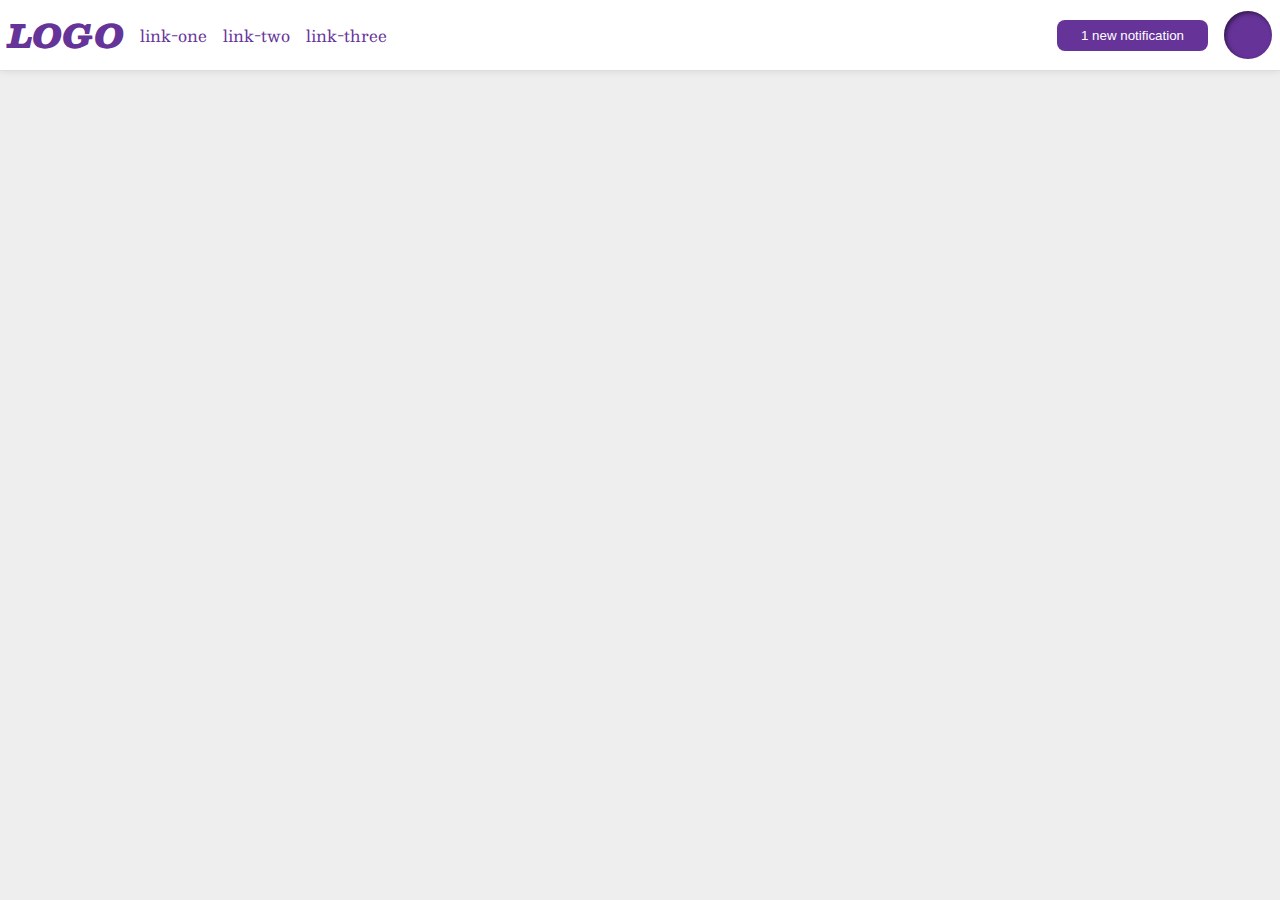
<file: flex/03-flex-header-2/index.html>
<!DOCTYPE html>
<html lang="en">
  <head>
    <meta charset="UTF-8">
    <meta http-equiv="X-UA-Compatible" content="IE=edge">
    <meta name="viewport" content="width=device-width, initial-scale=1.0">
    <title>Flex Header 2</title>
    <link rel="stylesheet" href="style.css">
  </head>
  <body>
    <div class="header">
      <div class="left">
        <div class="logo">
          LOGO
        </div>
        <ul class="links">
          <li><a href="google.com">link-one</a></li>
          <li><a href="google.com">link-two</a></li>
          <li><a href="google.com">link-three</a></li>
        </ul>
      </div>
      <div class="right">
        <button class="notifications">
          1 new notification
        </button>
        <div class="profile-image"></div>
      </div>
    </div>
  </body>
</html>
</file>
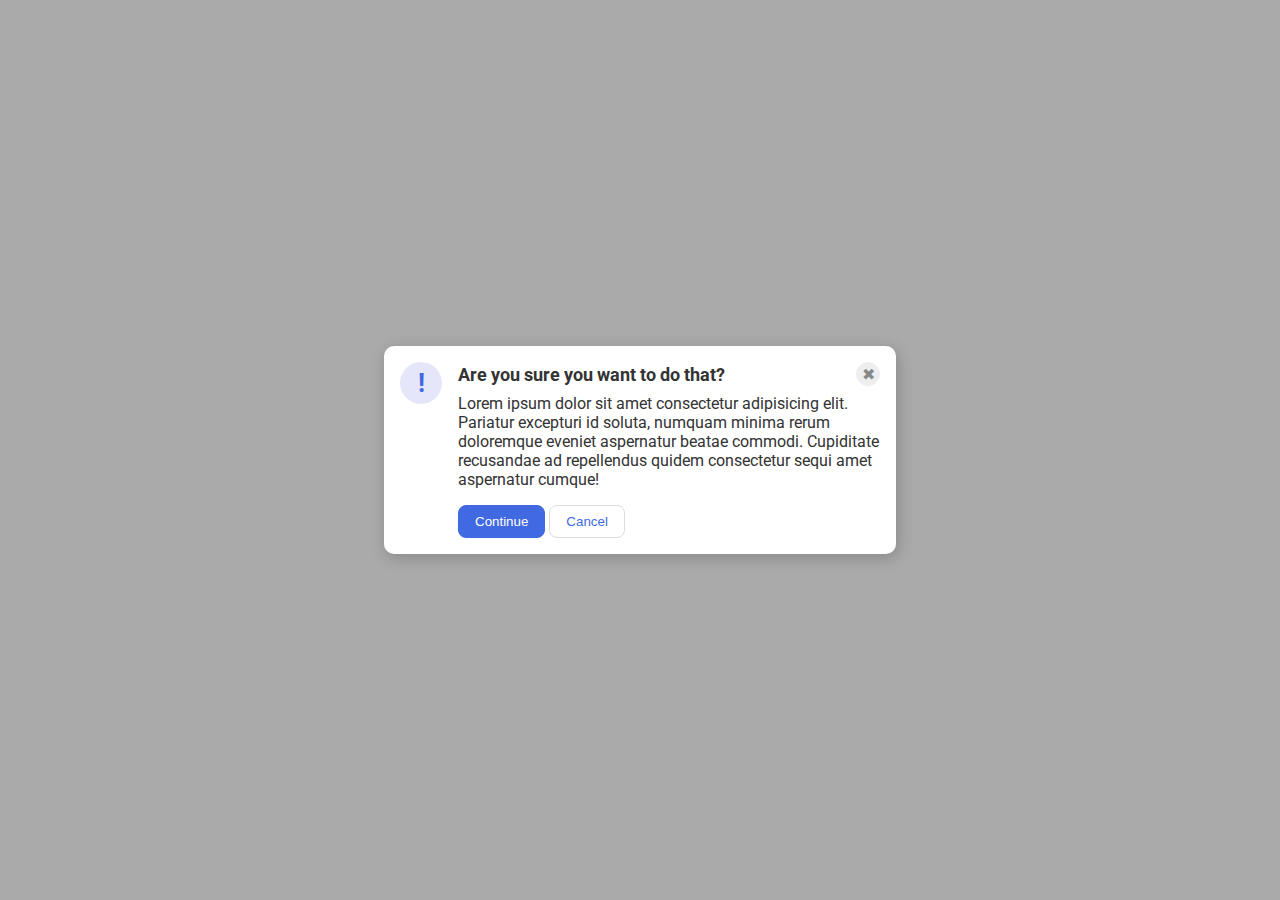
<file: flex/05-flex-modal/index.html>
<!DOCTYPE html>
<html lang="en">
  <head>
    <meta charset="UTF-8">
    <meta http-equiv="X-UA-Compatible" content="IE=edge">
    <meta name="viewport" content="width=device-width, initial-scale=1.0">
    <link rel="stylesheet" href="style.css">
    <title>Modal</title>
  </head>
  <body>
    <div class="modal">
      <div class="icon">!</div>
      <div class="container">
        <div class="header">Are you sure you want to do that?
          <button class="close-button">✖</button>
        </div>
        <div class="text">Lorem ipsum dolor sit amet consectetur adipisicing elit. Pariatur excepturi id soluta, numquam minima rerum doloremque eveniet aspernatur beatae commodi. Cupiditate recusandae ad repellendus quidem consectetur sequi amet aspernatur cumque!</div>
        <button class="continue">Continue</button>
        <button class="cancel">Cancel</button>
      </div>
    </div>
  </body>
</html>
</file>
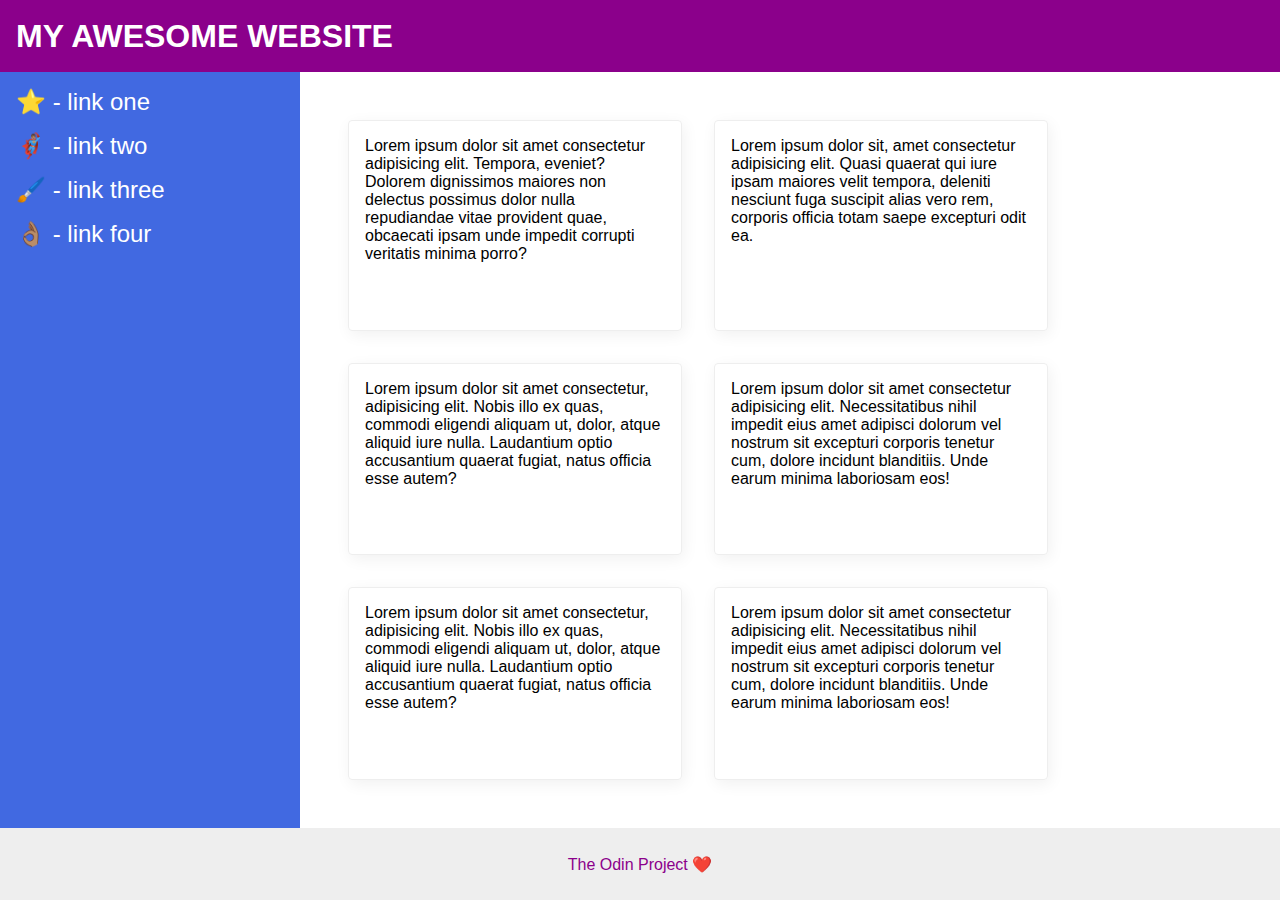
<file: flex/07-flex-layout-2/index.html>
<!DOCTYPE html>
<html lang="en">
  <head>
    <meta charset="UTF-8">
    <meta http-equiv="X-UA-Compatible" content="IE=edge">
    <meta name="viewport" content="width=device-width, initial-scale=1.0">
    <title>The Holy Grail</title>
    <link rel="stylesheet" href="style.css">
  </head>
  <body>
    <div class="header">
      MY AWESOME WEBSITE
    </div>
    
    <div class="middle-section">
      <div class="sidebar">
        <ul>
          <li><a href="#">⭐ - link one</a></li>
          <li><a href="#">🦸🏽‍♂️ - link two</a></li>
          <li><a href="#">🖌️ - link three</a></li>
          <li><a href="#">👌🏽 - link four</a></li>
        </ul>
      </div>

      <div class="collection-cards">
        <div class="card">Lorem ipsum dolor sit amet consectetur adipisicing elit. Tempora, eveniet? Dolorem dignissimos maiores non delectus possimus dolor nulla repudiandae vitae provident quae, obcaecati ipsam unde impedit corrupti veritatis minima porro?</div>
        <div class="card">Lorem ipsum dolor sit, amet consectetur adipisicing elit. Quasi quaerat qui iure ipsam maiores velit tempora, deleniti nesciunt fuga suscipit alias vero rem, corporis officia totam saepe excepturi odit ea.</div>
        <div class="card">Lorem ipsum dolor sit amet consectetur, adipisicing elit. Nobis illo ex quas, commodi eligendi aliquam ut, dolor, atque aliquid iure nulla. Laudantium optio accusantium quaerat fugiat, natus officia esse autem?</div>
        <div class="card">Lorem ipsum dolor sit amet consectetur adipisicing elit. Necessitatibus nihil impedit eius amet adipisci dolorum vel nostrum sit excepturi corporis tenetur cum, dolore incidunt blanditiis. Unde earum minima laboriosam eos!</div>
        <div class="card">Lorem ipsum dolor sit amet consectetur, adipisicing elit. Nobis illo ex quas, commodi eligendi aliquam ut, dolor, atque aliquid iure nulla. Laudantium optio accusantium quaerat fugiat, natus officia esse autem?</div>
        <div class="card">Lorem ipsum dolor sit amet consectetur adipisicing elit. Necessitatibus nihil impedit eius amet adipisci dolorum vel nostrum sit excepturi corporis tenetur cum, dolore incidunt blanditiis. Unde earum minima laboriosam eos!</div>
      </div>
    </div>
    
    <div class="footer">
      The Odin Project ❤️
    </div>
  </body>
</html>
</file>
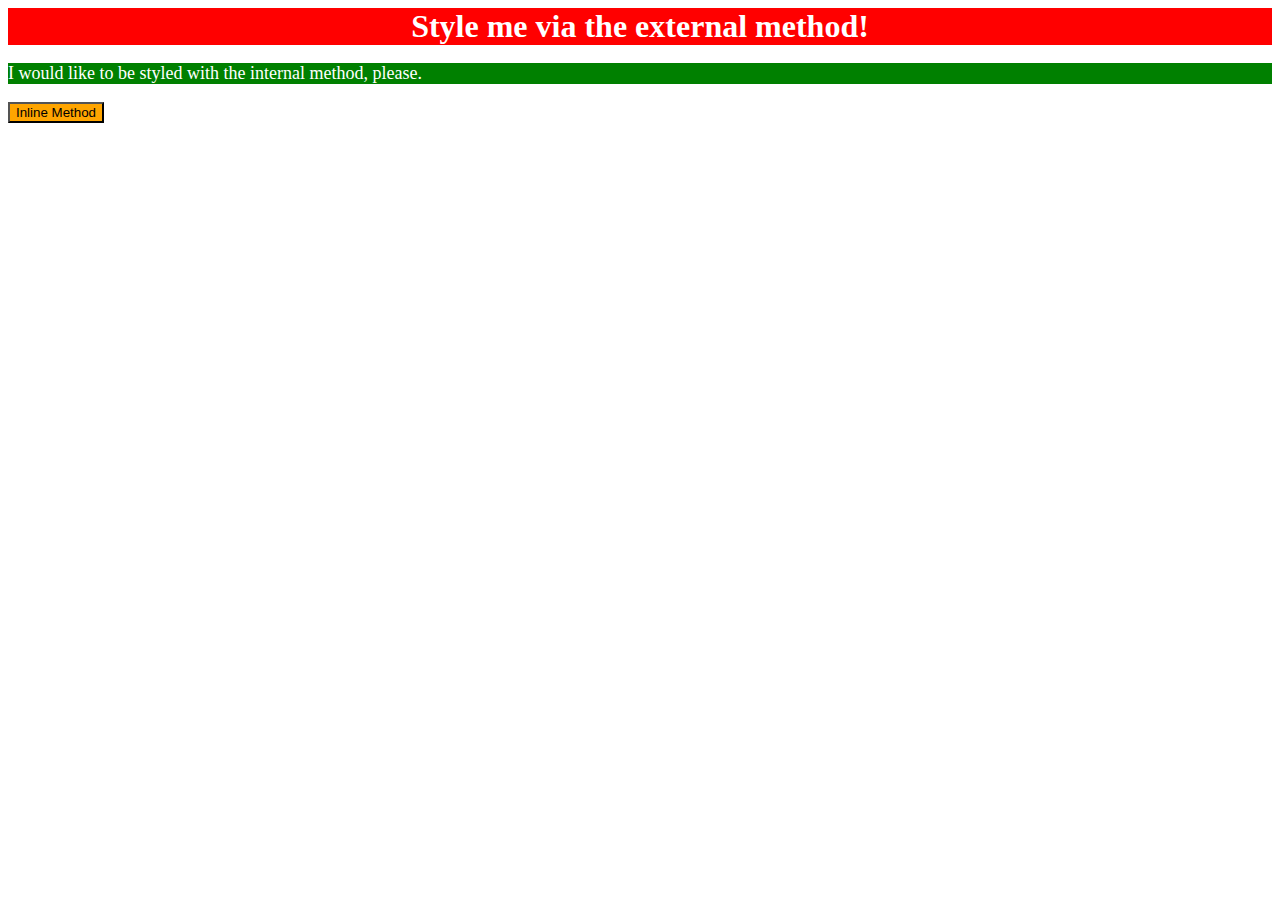
<file: foundations/01-css-methods/index.html>
<!DOCTYPE html>
<html lang="en">
  <head>
    <meta charset="UTF-8">
    <meta http-equiv="X-UA-Compatible" content="IE=edge">
    <meta name="viewport" content="width=device-width, initial-scale=1.0">
    <title>Methods for Adding CSS</title>
    <link rel="stylesheet" href="./styles.css">
    <style>
      p {
        background-color: green;
        color: white;
        font-size: 18px;
      }
    </style>
  </head>
  <body>
    <div>Style me via the external method!</div>
    <p>I would like to be styled with the internal method, please.</p>
    <button style="background-color: orange; font-size: 18;">Inline Method</button>
  </body>
</html>
</file>
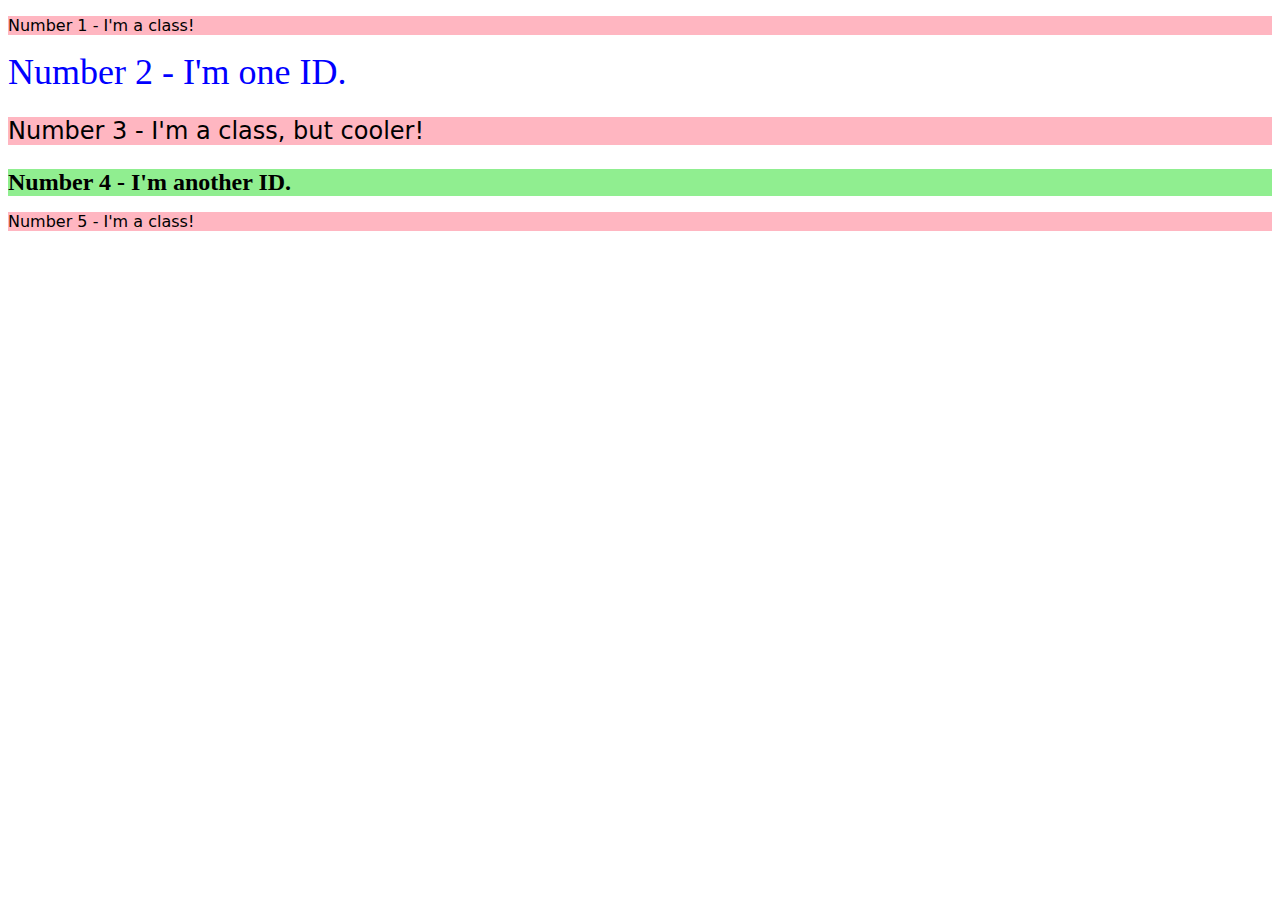
<file: foundations/02-class-id-selectors/index.html>
<!DOCTYPE html>
<html lang="en">
  <head>
    <meta charset="UTF-8">
    <meta http-equiv="X-UA-Compatible" content="IE=edge">
    <meta name="viewport" content="width=device-width, initial-scale=1.0">
    <title>Class and ID Selectors</title>
    <link rel="stylesheet" href="style.css">
  </head>
  <body>
    <p class="odd">Number 1 - I'm a class!</p>
    <div id="two">Number 2 - I'm one ID.</div>
    <p class="odd adjust-font-size">Number 3 - I'm a class, but cooler!</p>
    <div class="adjust-font-size" id="four">Number 4 - I'm another ID.</div>
    <p class="odd">Number 5 - I'm a class!</p>
  </body>
</html>
</file>
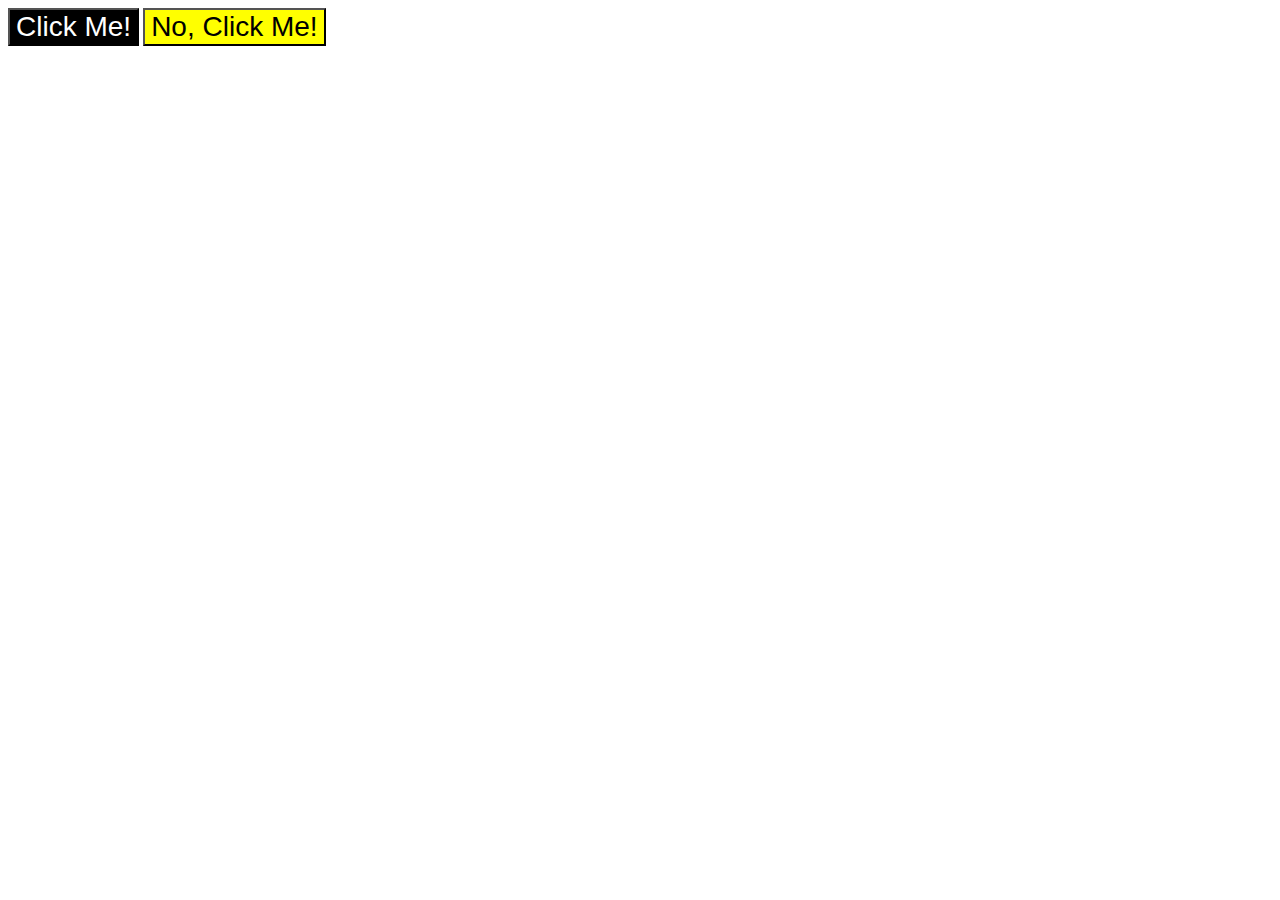
<file: foundations/03-grouping-selectors/index.html>
<!DOCTYPE html>
<html lang="en">
  <head>
    <meta charset="UTF-8">
    <meta http-equiv="X-UA-Compatible" content="IE=edge">
    <meta name="viewport" content="width=device-width, initial-scale=1.0">
    <title>Grouping Selectors</title>
    <link rel="stylesheet" href="style.css">
  </head>
  <body>
    <button class="first-button">Click Me!</button>
    <button class="second-button">No, Click Me!</button>
  </body>
</html>
</file>
<file: flex/03-flex-header-2/style.css>
/* this is some magical font-importing.  
you'll learn about it later. */
@import url('https://fonts.googleapis.com/css2?family=Besley:ital,wght@0,400;1,900&display=swap');

body {
  margin: 0;
  background: #eee;
  font-family: Besley, serif;
}

.header {
  background: white;
  border-bottom: 1px solid #ddd;
  box-shadow: 0 0 8px rgba(0,0,0,.1);
  display: flex;
  justify-content: space-between;
  padding: 8px;
}

.profile-image {
  background: rebeccapurple;
  box-shadow: inset 2px 2px 4px rgba(0,0,0,.5);
  border-radius: 50%;
  width: 48px;
  height: 48px;
}

.logo {
  color: rebeccapurple;
  font-size: 32px;
  font-weight: 900;
  font-style: italic;
}

button {
  border: none;
  border-radius: 8px;
  background: rebeccapurple;
  color: white;
  padding: 8px 24px;
}

a {
  /* this removes the line under our links */
  text-decoration: none;
  color: rebeccapurple;
}

ul {
  list-style-type: none;
  display: flex;
  margin: 0px;
  padding: 0px;
  gap: 16px;
}

.left, .right {
  display: flex;
  align-items: center;
  gap: 16px;
}
</file>
<file: flex/05-flex-modal/style.css>
@import url('https://fonts.googleapis.com/css2?family=Roboto:wght@400;700&display=swap');

html, body {
  height: 100%;
}

body {
  font-family: Roboto, sans-serif;
  margin: 0;
  background: #aaa;
  color: #333;
  /* I'll give you this one for free lol */
  display: flex;
  align-items: center;
  justify-content: center;
}

.modal {
  background: white;
  width: 480px;
  border-radius: 10px;
  box-shadow: 2px 4px 16px rgba(0,0,0,.2);
  display: flex;
  gap: 16px;
  padding: 16px;
}

.icon {
  color: royalblue;
  font-size: 26px;
  font-weight: 700;
  background: lavender;
  width: 42px;
  height: 42px;
  border-radius: 50%;
  display: flex;
  align-items: center;
  justify-content: center;
}

.close-button {
  background: #eee;
  border-radius: 50%;
  color: #888;
  font-weight: 400;
  font-size: 16px;
  height: 24px;
  width: 24px;
  display: flex;
  align-items: center;
  justify-content: center;
  border: 1px solid #eee;
  padding: 0;
}

button {
  cursor: pointer;
  padding: 8px 16px;
  border-radius: 8px;
}

button.continue {
  background: royalblue;
  border: 1px solid royalblue;
  color: white;
}

button.cancel {
  background: white;
  border: 1px solid #ddd;
  color: royalblue;
}

.icon {
  flex-shrink: 0; /* this keeps the icon from getting smashed by the text */
}

.header {
  display: flex;
  align-items: center;
  justify-content: space-between;
  font-size: 18px;
  font-weight: 700;
  margin-bottom: 8px;
}

.text {
  margin-bottom: 16px;
}
</file>
<file: flex/07-flex-layout-2/style.css>
body {
  font-family: -apple-system, BlinkMacSystemFont, 'Segoe UI', Roboto, Oxygen, Ubuntu, Cantarell, 'Open Sans', 'Helvetica Neue', sans-serif;
  margin: 0;
  min-height: 100vh;
  display: flex;
  flex-direction: column;
}

.header {
  height: 72px;
  background: darkmagenta;
  color: white;
  display: flex;
  align-items: center;
  padding: 0 16px;
  font-size: 32px;
  font-weight: 900;
}

.footer {
  height: 72px;
  background: #eee;
  color: darkmagenta;
}

.sidebar {
  width: 300px;
  background: royalblue;
  box-sizing: border-box;
  flex-shrink: 0; /* ensures min-width is 300px, doesn't shrink below flex-basis/width */
  padding: 16px;
}

.card {
  border: 1px solid #eee;
  box-shadow: 2px 4px 16px rgba(0,0,0,.06);
  border-radius: 4px;
}

.middle-section {
  display: flex;
  flex: 1;
}

ul {
  list-style: none;
  margin: 0px;
  padding: 0px;
}

li {
  margin-bottom: 16px;
}

a {
  color: white;
  text-decoration: none;
  font-size: 24px;
}

.collection-cards {
  padding: 32px;
  display: flex;
  flex-wrap: wrap;
}

.card {
  padding: 16px;
  margin: 16px;
  width: 300px;
}

.footer {
  display: flex;
  justify-content: center;
  align-items: center;
}
</file>
<file: foundations/01-css-methods/styles.css>
div {
    background-color: red;
    color: white;
    font-size: 32px;
    text-align: center;
    font-weight: bold;
}
</file>
<file: foundations/02-class-id-selectors/style.css>
.odd {
    background-color: lightpink;
    font-family: Verdana, "DejaVu Sans", sans-serif;
}

#two {
    color: blue;
    font-size: 36px;
}

#four {
    background-color: lightgreen;
    font-weight: bold;
}

.adjust-font-size {
    font-size: 24px;
}
</file>
<file: foundations/03-grouping-selectors/style.css>
.first-button, .second-button {
    font-size: 28px;
    font-family: Helvetica, "Times New Roman", sans-serif;
}

.first-button {
    background-color: hsl(0, 0%, 0%);
    color: #ffffff;
}

.second-button {
    background-color: yellow;
}
</file>
